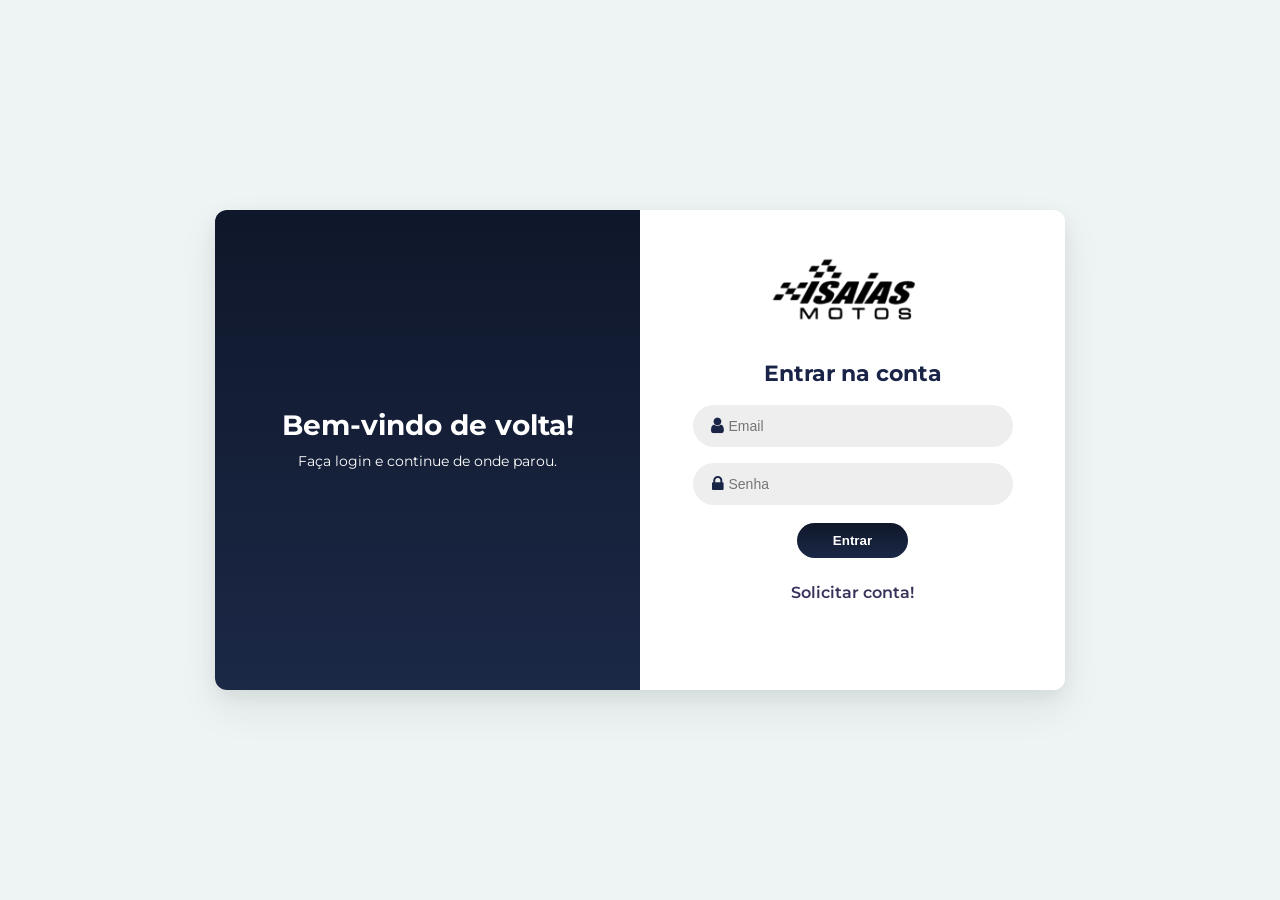
<file: index.html>
<!DOCTYPE html>
<html lang="pt-br">

<head>
    <meta charset="UTF-8">
    <meta name="viewport" content="width=device-width, initial-scale=1.0">
    <title>Oficina Digital — Login</title>
    <link rel="stylesheet" href="https://cdnjs.cloudflare.com/ajax/libs/font-awesome/4.7.0/css/font-awesome.min.css">
    <link rel="preconnect" href="https://fonts.googleapis.com">
    <link rel="preconnect" href="https://fonts.gstatic.com" crossorigin>
    <link href="https://fonts.googleapis.com/css2?family=Montserrat:ital,wght@0,100..900;1,100..900&display=swap"
        rel="stylesheet">
    <link rel="stylesheet" href="style.css" />

</head>

<body>

    <div class="container">

        <div class="painel-azul">
            <h2>Bem-vindo de volta!</h2>
            <p>Faça login e continue de onde parou.</p>
        </div>

        <form class="formulario" action="paginas/Inicio.html">
            <img src="Imagens/IsaiasmotosB.png" style="width: 57%; padding-bottom: 9%;" alt="logo">
            <h3>Entrar na conta</h3>
            <label class="field"><span><i class="fa fa-user"></i></span><input type="" placeholder="Email"></label>
            <label class="field"><span><i class="fa fa-lock"></i></span><input type="" placeholder="Senha"></label>
            <button type="submit" class="submit">Entrar</button>
            <p style="margin-top: 25px;">
                <a style="font-weight: 600; text-align: center; text-decoration: none; color: rgb(59, 50, 92);" href="#">
                    Solicitar conta!
                </a>
            </p>


        </form>

    </div>

</body>

</html>
</file>
<file: style.css>
* {
    margin: 0;
    padding: 0;
    box-sizing: border-box
}

body {
    font-family: "Montserrat", sans-serif;
    background: #eef4f3;
    display: flex;
    align-items: center;
    justify-content: center;
    min-height: 100vh;
}

.container {
    position: relative;
    width: 850px;
    max-width: 95%;
    height: 480px;
    background: #fff;
    border-radius: 12px;
    box-shadow: 0 18px 40px rgba(14, 40, 36, 0.08), 0 6px 18px rgba(14, 40, 36, 0.06);
    overflow: hidden;
    display: flex;
}

.painel-azul {
    width: 50%;
    background: linear-gradient(180deg, #0f172a 0%, #1b2846 100%);
    color: #fff;
    display: flex;
    flex-direction: column;
    align-items: center;
    justify-content: center;
    text-align: center;
    padding: 40px;
}

.painel-azul h2 {
    font-size: 28px;
    margin-bottom: 10px
}

.painel-azul p {
    max-width: 300px;
    font-size: 14px;
    line-height: 1.4;
    margin-bottom: 20px
}

.painel-azul .btn {
    border: 2px solid rgba(255, 255, 255, .9);
    background: transparent;
    color: #fff;
    padding: 10px 34px;
    border-radius: 22px;
    cursor: pointer;
    font-weight: 700;
    transition: .3s;
}

.painel-azul .btn:hover {
    background: #fff;
    color: #192447;
}

.formulario {
    width: 50%;
    display: flex;
    flex-direction: column;
    align-items: center;
    justify-content: center;
    background: #fff;
    padding: 40px;
    padding-bottom: 10%;
}

h3 {
    color: #192447;
    font-size: 22px;
    margin-bottom: 10px
}

.field {
    width: 100%;
    max-width: 320px;
    background: #eeeeee;
    display: flex;
    align-items: center;
    border-radius: 26px;
    padding: 10px 14px;
    margin: 8px 0;
}

.field span {
    color: #192447;
    font-size: 18px;
    width: 22px;
    text-align: center
}

.field input {
    border: none;
    background: transparent;
    outline: none;
    flex: 1;
    font-size: 14px;
    color: #252335;
}

.submit {
    margin-top: 10px;
    background: linear-gradient(180deg, #0f172a 0%, #1b2846 100%);
    color: #fff;
    border: none;
    padding: 10px 36px;
    border-radius: 24px;
    cursor: pointer;
    font-weight: 700;
    transition: transform .2s ease, box-shadow .2s ease;
}

.submit:hover {
    transform: translateY(-3px);
    box-shadow: 0 10px 30px rgba(47, 106, 93, 0.12);
}

@media(max-width:900px) {
    .container {
        width: 100%;
        height: auto;
        flex-direction: column;
        border-radius: 0;
        box-shadow: none;
    }

    .painel-azul {
        display: none;
    }

    .formulario {
        width: 100%;
        height: 100vh;
        justify-content: center;
        padding: 20px;
    }

    .formulario img {
        width: 65%;
        max-width: 260px;
        margin-top: -50px;
        margin-bottom: 10px;
    }

    .field {
        max-width: 100%;
    }
}
</file>
